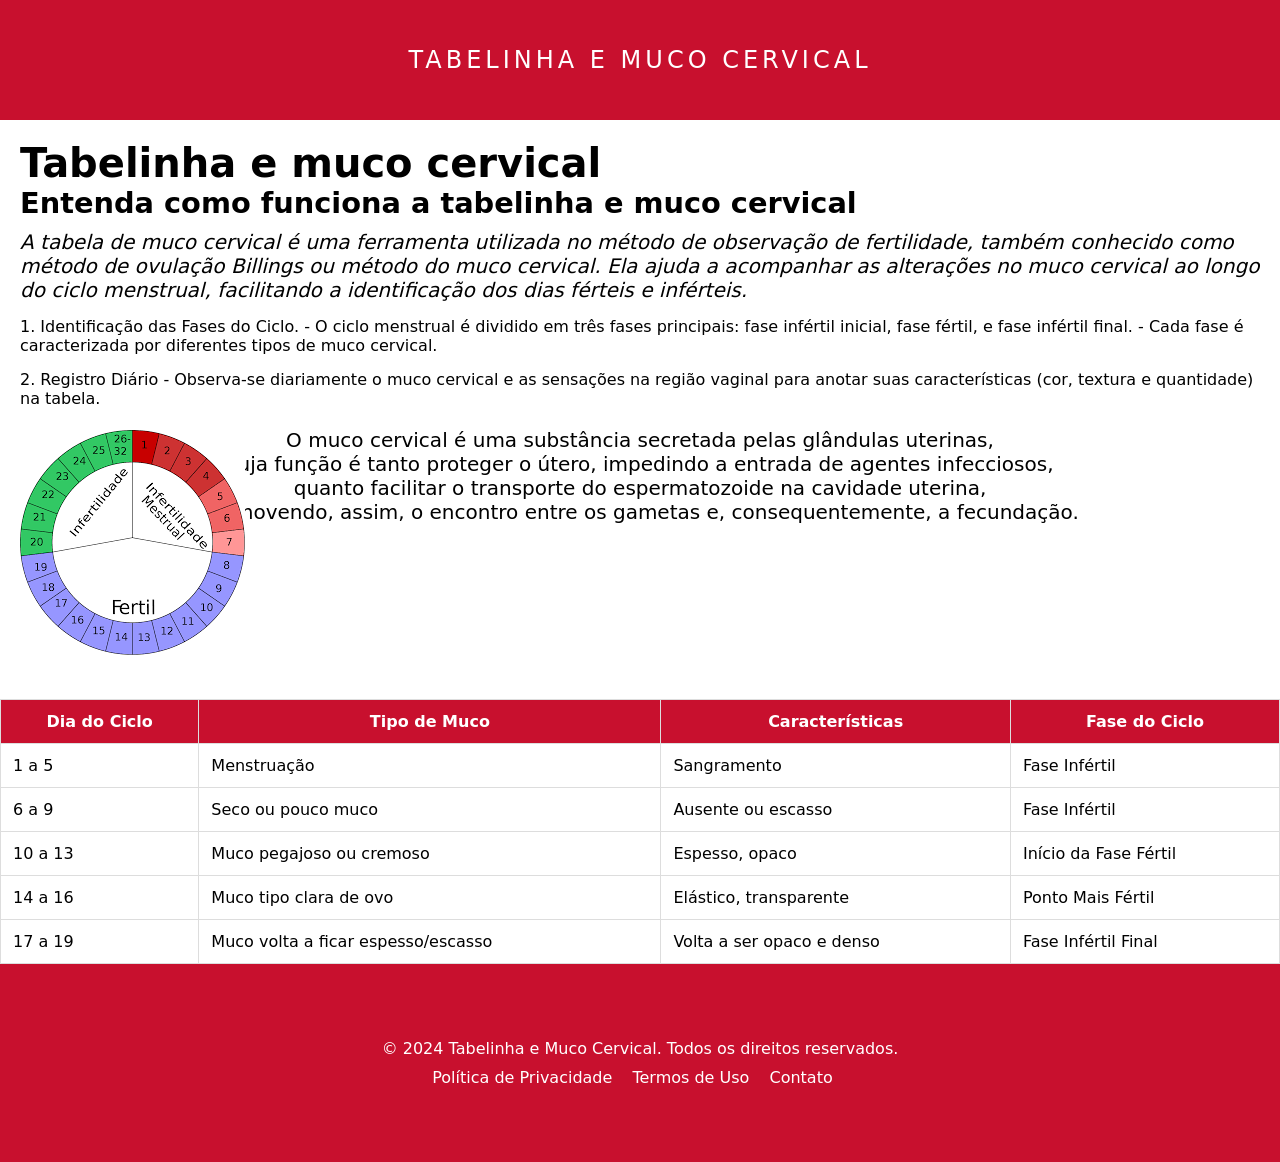
<file: tabelinha-main/index.html>
<!DOCTYPE html>
<html lang="pt-br">
<head>
    <meta charset="UTF-8">
    <meta name="viewport" content="width=device-width, initial-scale=1.0">
    <title>Tabelinha e muco cervical</title>
    <link rel="stylesheet" href="./css/style.css">
    <link href="https://fonts.googleapis.com/css2?family=Roboto:wght@400;700&display=swap" rel="stylesheet">
</head>
<body>
   


     <header>
        <nav>
          <a class="logo" href="/">Tabelinha e muco cervical</a>
          <div class="mobile-menu">
            <div class="line1"></div>
            <div class="line2"></div>
            <div class="line3"></div>
          </div>
          
        </nav>
      </header>


      <main>


          <div class="texto-muco">
              <h1> Tabelinha e muco cervical</h1>
              <h2>Entenda como funciona a tabelinha e muco cervical</h2>

          </div>


               <div class="texto">
                   <p>
                    A tabela de muco cervical é uma ferramenta utilizada no método de observação de fertilidade,
                    também conhecido como método de ovulação Billings ou método do muco cervical.
                     Ela ajuda a acompanhar as alterações no muco cervical ao longo do ciclo menstrual,
                    facilitando a identificação dos dias férteis e inférteis. 
                    </p>
               </div>
          
              <div class="texto-ciclo">
                  <p>
                    1. Identificação das Fases do Ciclo.
                    - O ciclo menstrual é dividido em três fases principais: fase infértil inicial, fase fértil, e fase infértil final.
                    - Cada fase é caracterizada por diferentes tipos de muco cervical.
                  </p>
                  <p>
                    2. Registro Diário 
                  - Observa-se diariamente o muco cervical e as sensações na região vaginal para anotar suas características (cor, textura e quantidade) na tabela. 
                  </p>
              </div>

                <div class="tabelinha">
                    <p>
                        O muco cervical é uma substância secretada pelas glândulas uterinas,
                        <br> cuja função é tanto proteger o útero, impedindo a entrada de agentes infecciosos,
                        <br> quanto facilitar o transporte do espermatozoide na cavidade uterina, 
                        <br> promovendo, assim, o encontro entre os gametas e, consequentemente, a fecundação.
                     </p>
       
                </div>

                <img src="./img/tabelinha.png" alt="tabelinha">
              

              

      </main>



      <table>
        <tr>
            <th>Dia do Ciclo</th>
            <th>Tipo de Muco</th>
            <th>Características</th>
            <th>Fase do Ciclo</th>
        </tr>
        <tr>
            <td>1 a 5</td>
            <td>Menstruação</td>
            <td>Sangramento</td>
            <td>Fase Infértil</td>
        </tr>
        <tr>
            <td>6 a 9</td>
            <td>Seco ou pouco muco</td>
            <td>Ausente ou escasso</td>
            <td>Fase Infértil</td>
        </tr>
        <tr>
            <td>10 a 13</td>
            <td>Muco pegajoso ou cremoso</td>
            <td>Espesso, opaco</td>
            <td>Início da Fase Fértil</td>
        </tr>
        <tr>
            <td>14 a 16</td>
            <td>Muco tipo clara de ovo</td>
            <td>Elástico, transparente</td>
            <td>Ponto Mais Fértil</td>
        </tr>
        <tr>
            <td>17 a 19</td>
            <td>Muco volta a ficar espesso/escasso</td>
            <td>Volta a ser opaco e denso</td>
            <td>Fase Infértil Final</td>
        </tr>
     </table>

        <footer>
            <div class="footer-content">
                <p>&copy; 2024 Tabelinha e Muco Cervical. Todos os direitos reservados.</p>
                <ul class="footer-links">
                    <li><a href="#">Política de Privacidade</a></li>
                    <li><a href="#">Termos de Uso</a></li>
                    <li><a href="#">Contato</a></li>
                </ul>
            </div>
        </footer>


</body>

</html>
</file>
<file: tabelinha-main/css/style.css>
* {
    margin: 0;
    padding: 0;
    font-family: system-ui, -apple-system, Helvetica, Arial, sans-serif;
  }
  
  a {
    color: #fff;
    text-decoration: none;
    transition: 0.3s;
  }
  
  a:hover {
    opacity: 0.7;
  }
  
  .logo {
    font-size: 24px;
    text-transform: uppercase;
    letter-spacing: 4px;
  }
  
  nav {
    display: flex;
    justify-content: space-around;
    align-items: center;
    font-family: system-ui, -apple-system, Helvetica, Arial, sans-serif;
    background: #c8102e;;
    height: 10vh;
  }
  
  
  
  .nav-list {
    list-style: none;
    display: flex;
  }
  
  .nav-list li {
    letter-spacing: 3px;
    margin-left: 32px;
  }
  


  /* style.css */

/* Reset básico */
* {
  margin: 0;
  padding: 0;
  box-sizing: border-box;
}

/* Estilo do corpo */   A tabela de muco cervical é uma ferramenta utilizada no método de observação de fertilidade,
                    também c
body {
  font-family: 'Arial', sans-serif;
  line-height: 1.6;
  background-color: #f4f4f4; /* Cor de fundo clara */
  color: #333; /* Texto escuro para melhor legibilidade */
}

/* Estilo do cabeçalho */
header {
  background-color: #c8102e; /* Vermelho G1 */
  color: white;
  padding: 15px 0;
}

header .logo {
  font-size: 24px;
  text-align: center;
  display: block;
}

/* Navegação */
nav {
  display: flex;
  justify-content: center;
}

.nav-list {
  list-style-type: none;
}

.nav-list li {
  margin-right: 20px; /* Espaçamento entre os itens */
}

.nav-list a {
  color: white;
  text-decoration: none;
}

/* Estilo do conteúdo principal */
main {
  padding: 20px;
}

/* Estilo dos textos principais */
.texto-muco h1 {
  font-size: 2.5em; /* Título maior */
}

.texto-muco h2 {
  font-size: 1.8em; /* Subtítulo menor */
}

.texto{
  font-style: italic;
  font-size: 20px;
  padding-top: 10px;
}

/* Parágrafos e listas */
.texto p, .texto-ciclo p {
  margin-bottom: 15px; /* Espaçamento entre parágrafos */
}

/* Alinhamento com a tabela */
.texto-ciclo {
  margin-bottom: 20px; /* Espaço abaixo da seção de texto */
}

  .tabelinha{
    text-align: center;
    font-size: 20px;
    height: 2px;
  }

/* Tabela de características do muco */
table {
  width: 100%;
  border-collapse: collapse; /* Remove espaços entre bordas */
  margin-top: 20px; /* Espaço acima da tabela */
}

th, td {
  border: 1px solid #ddd; /* Bordas da tabela */
  padding: 12px; /* Espaçamento interno das células */
}

th {
  background-color: #c8102e; /* Cor de fundo dos cabeçalhos */
  color: white; /* Texto branco nos cabeçalhos */
}

td {
  background-color: #fff; /* Cor de fundo das células */
}

/* Estilo do rodapé */
footer {
  text-align: center;
  padding: 10px 0;
}
/* Estilo do rodapé */
footer {
  background-color: #c8102e; /* Cor de fundo escura */
  color: white; /* Texto branco */
  padding: 75px 0; /* Espaçamento interno */
}

.footer-content {
  text-align: center; /* Centraliza o texto */
}

.footer-links {
  list-style-type: none; /* Remove marcadores da lista */
  margin-top: 10px; /* Espaço acima da lista */
}

.footer-links li {
  display: inline; /* Itens lado a lado */
  margin-right: 15px; /* Espaço entre os links */
}

.footer-links a {
  color: white; /* Cor dos links */
  text-decoration: none; /* Remove sublinhado */
}

.footer-links a:hover {
  opacity: 0.7; /* Efeito hover nos links */
}
</file>
